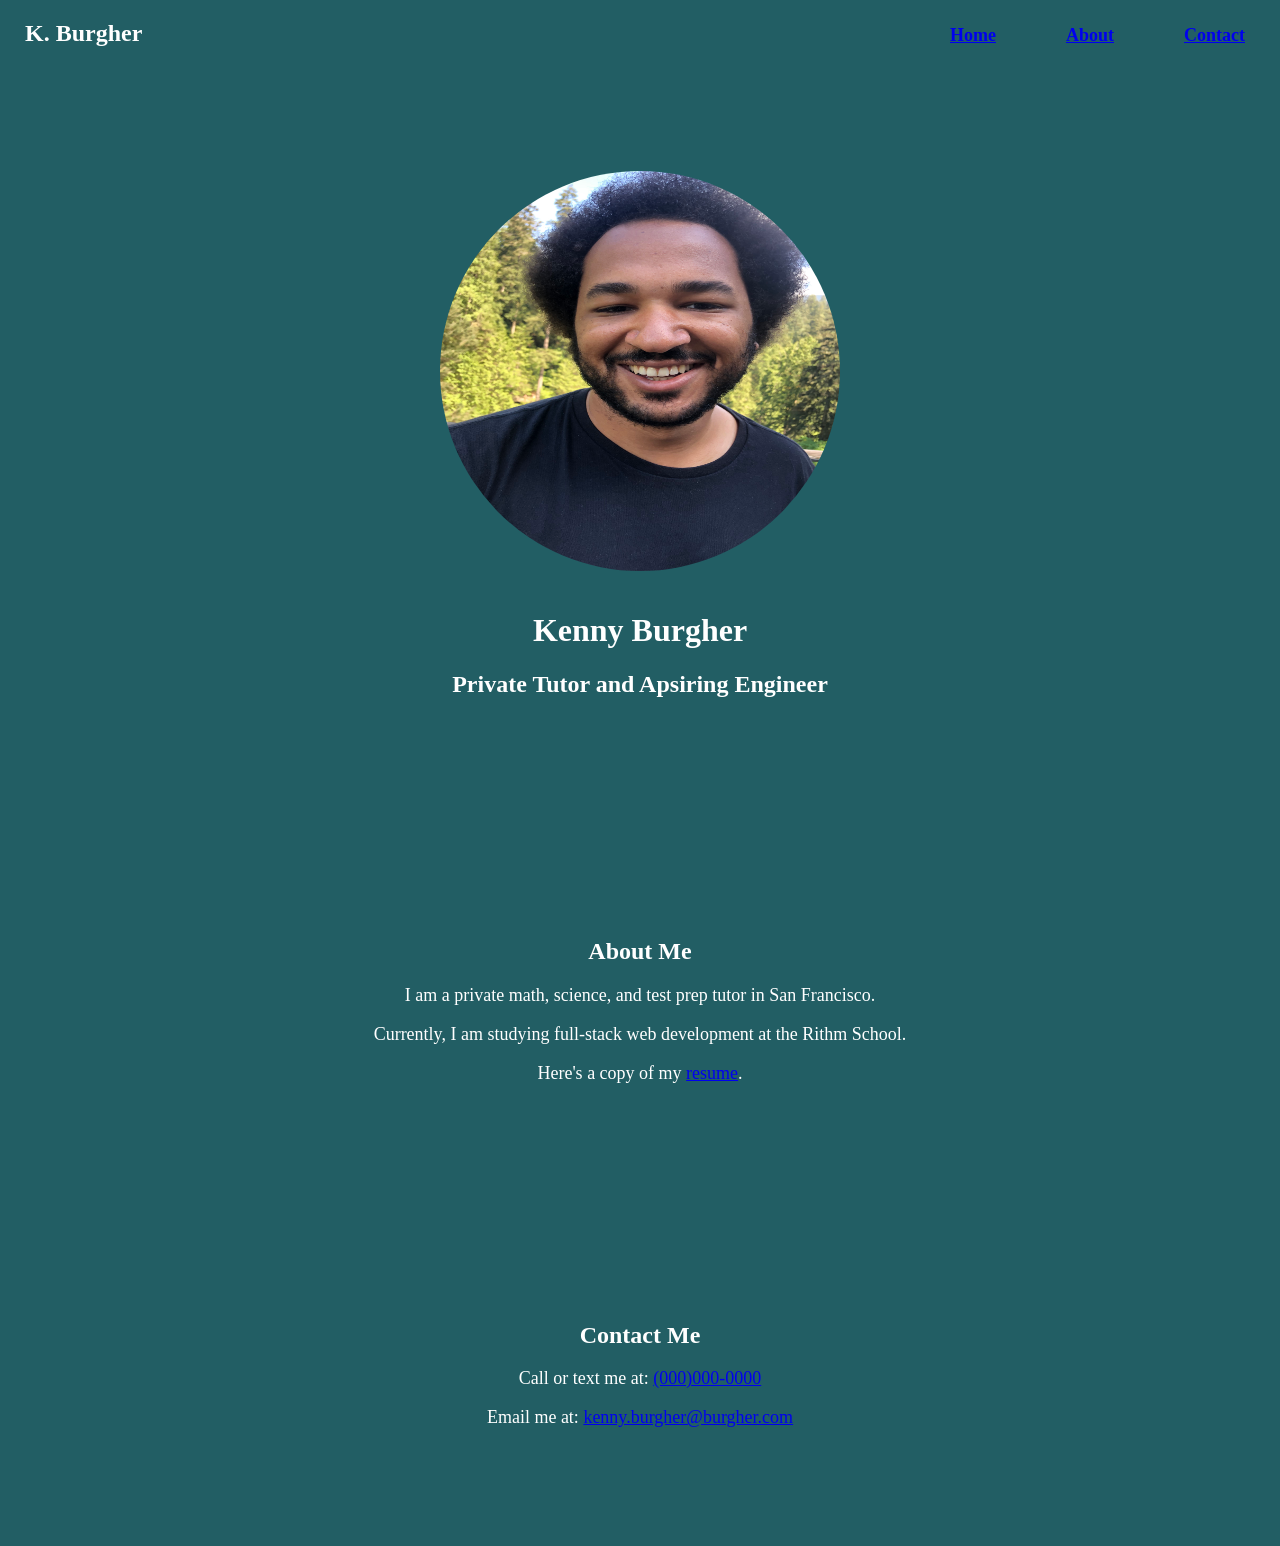
<file: old_site/index.html>
<head>
	<title>Kenny Burgher</title>
  <link rel="stylesheet" type="text/css" href="style.css">
</head>

<body>
  <div id="navigator" class="navigator">
    <h2 style="padding-left: 25px;">K. Burgher</h2>
    <nav>
      <ul>
        <li><a href="#home">Home</a></li>
        <li><a href="#about">About</a></li>
        <li><a href="#contact">Contact</a></li>
      </ul>
    </nav>
  </div>

  <div class="container">
    <div id="home" class="section">
      <img src="kbprofile.jpg" alt="Kenny" class="profilePic">
      <h1>Kenny Burgher</h1>
      <h2>Private Tutor and Apsiring Engineer</h2>
    </div>

    <div id="about" class="section">
      <h2>About Me</h2>
      <p>I am a private math, science, and test prep tutor in San Francisco.</p>
      <p>Currently, I am studying full-stack web development at the Rithm School.</p>
      <p>
        Here's a copy of my <a href="Kenny_Burgher_Resume.pdf">resume</a>.
      </p>
    </div>

    <div id="contact" class="section">
      <h2>Contact Me</h2>
      <p>Call or text me at:
        <a href="tel:0000000000">(000)000-0000</a>
      </p>
      <p>Email me at:
        <a href = "mailto: kenny.burgher@gmail.com">kenny.burgher@burgher.com</a>
      </p>
    </div>
  </div>
</body>
</file>
<file: old_site/style.css>
body {
    background-color: #225e64;
    color: #fff;
    margin: 0;
}

.navigator {
    display: flex;
    flex-direction: row;
    justify-content: space-between;
}

nav ul {
    list-style: none;
    margin: 0;
    padding: 0;
    display: flex;
    justify-content: space-around;
}

nav ul li {
    margin: 0 10px;
    padding: 25px 25px 25px 25px;
}

nav ul li a {
    font-weight: bold;
    font-size: 18px;
}

.container {
    display: flex;
    flex-direction: column;
    align-items: center;
}

.section {
    padding: 50px;
    text-align: center;
    flex-direction: column;
    justify-content: center;
    align-items: center;
    width: 100%;
    max-width: 800px;
    margin: 50px 0;
}

img {
    margin-bottom: 20px;
    max-width: 100%;
}

p {
    font-size: 18px;
}

.profilePic {
    border-radius: 50%;
    width: 400px;
    height:400px
}
</file>
